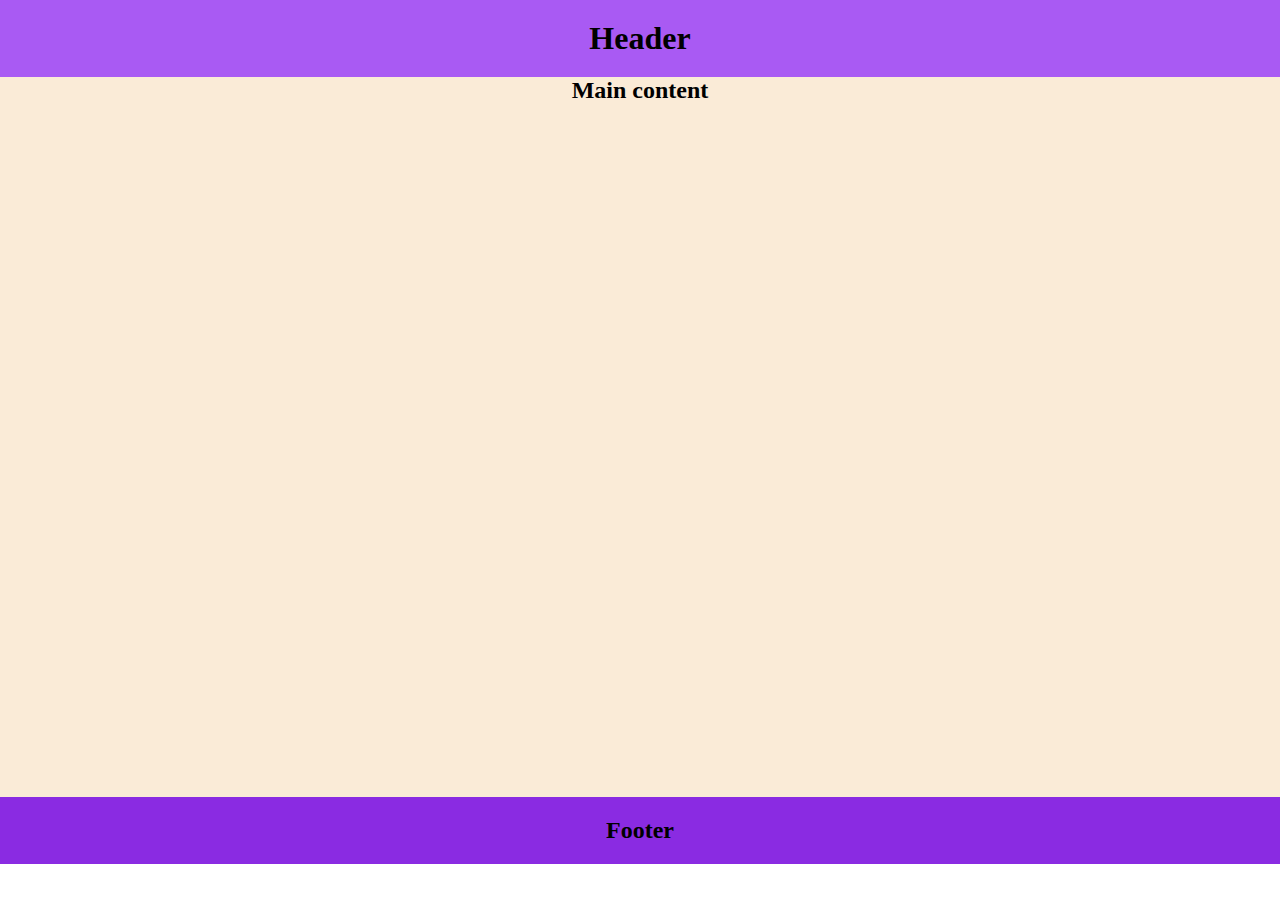
<file: 01-layout/index.html>
<!DOCTYPE html>
<html lang="en">
<head>
    <meta charset="UTF-8">
    <meta http-equiv="X-UA-Compatible" content="IE=edge">
    <meta name="viewport" content="width=device-width, initial-scale=1.0">
    <title>Document</title>
    <link rel="stylesheet" href="style.css">
</head>
<body>
    <header>
        <section class="encabezado">
            <h1>Header</h1>
        </section>
    </header>
    <main>
        <section class="cuerpo">
            <h2>Main content</h2>
        </section>
    </main>
    <footer>
        <section class="pie">
            <h2>Footer</h2>
        </section>
    </footer>
</body>
</html>
</file>
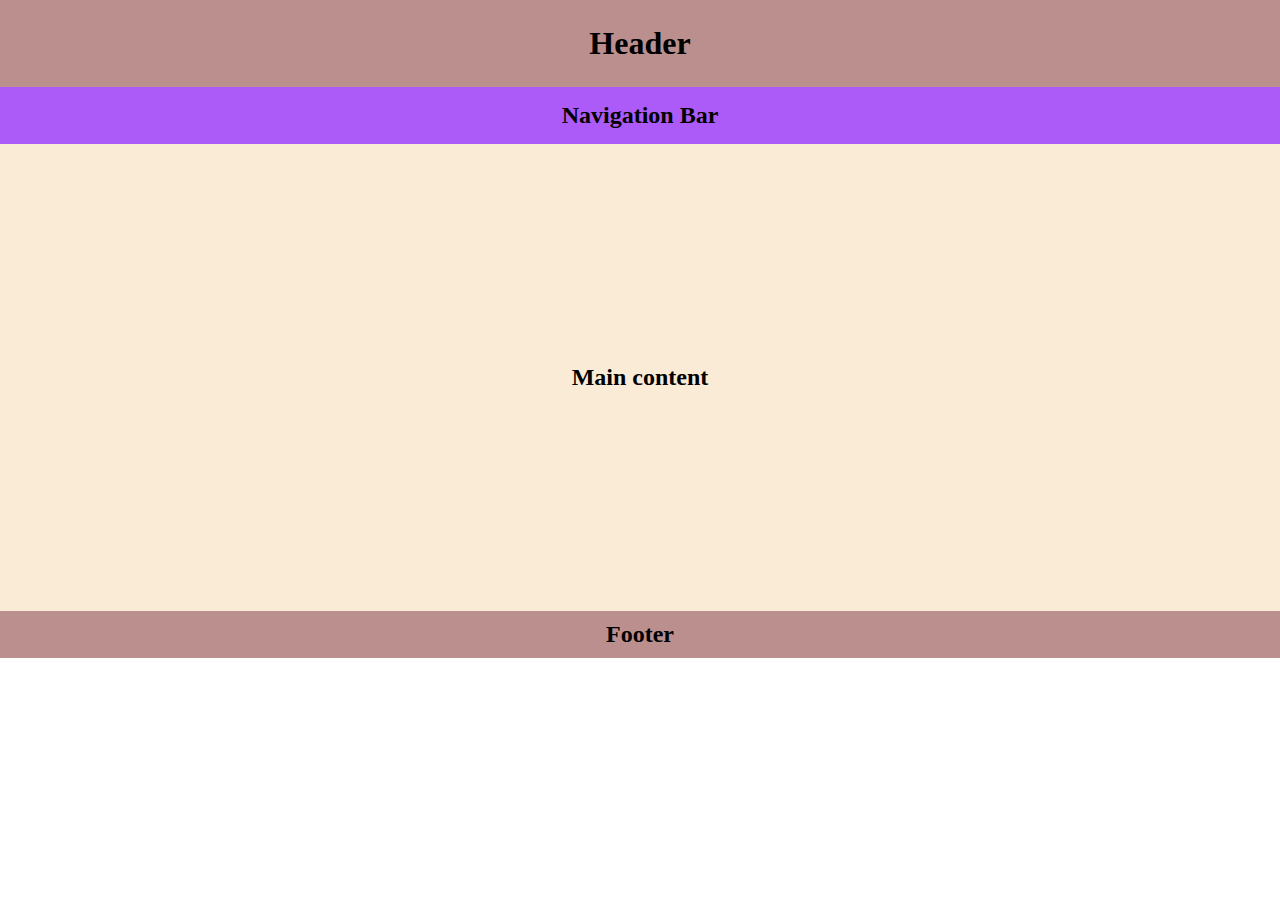
<file: 02-layout/index.html>
<!DOCTYPE html>
<html lang="en">
<head>
    <meta charset="UTF-8">
    <meta http-equiv="X-UA-Compatible" content="IE=edge">
    <meta name="viewport" content="width= , initial-scale=1.0">
    <title>Document</title>
    <link rel="stylesheet" href="style.css">
</head>
<body>
    <header>
        <section class="encabezado">
            <h1>Header</h1>
        </section>
    </header>
    <main>
        <section class="barra">
            <h2>Navigation Bar</h2>
        </section>
        <section class="cuerpo">
            <h2>Main content</h2>
        </section>
       
    </main>
    <footer>
        <section class="pie">
            <h2>Footer</h2>
        </section>
    </footer>
</body>
</html>
</file>
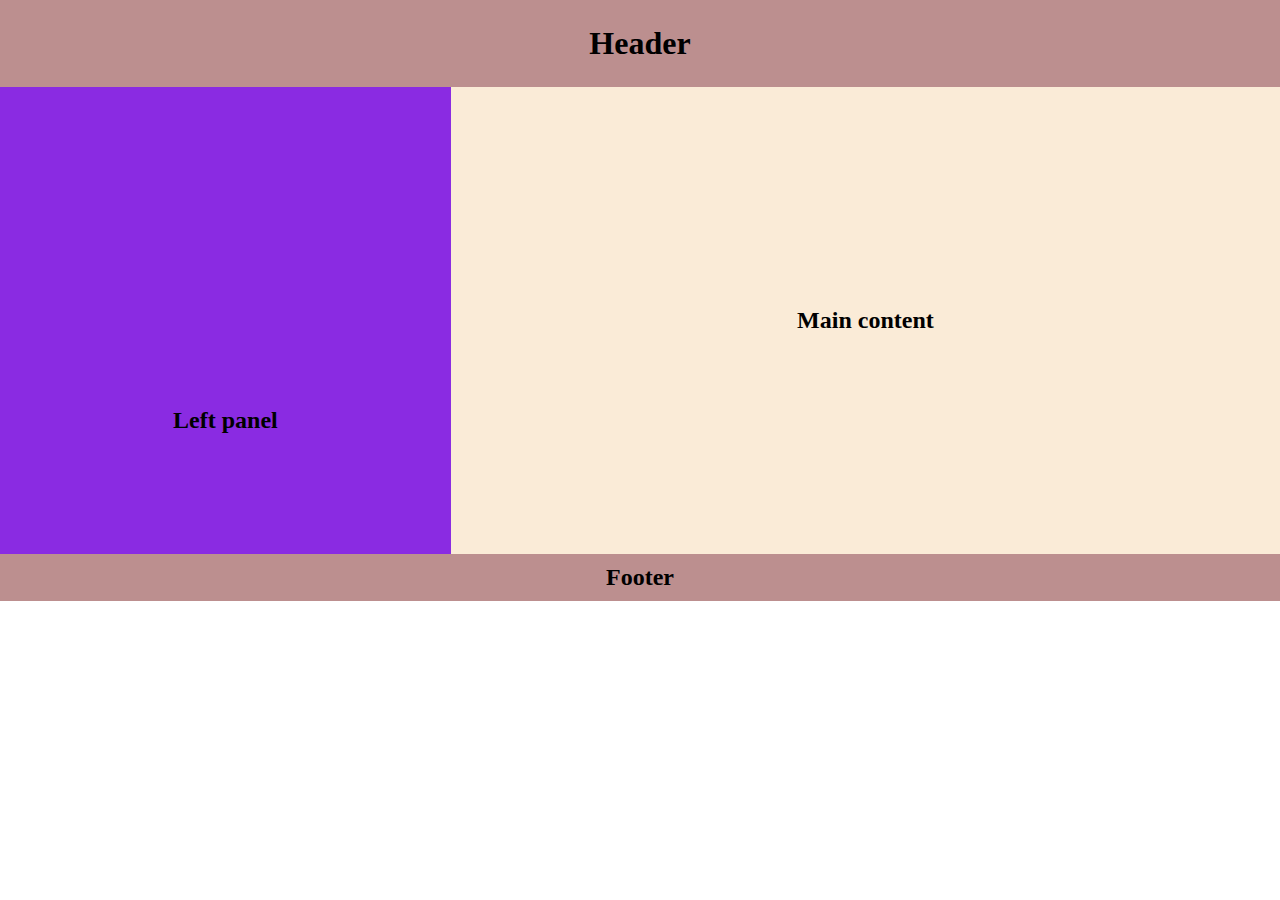
<file: 03-layout/index.html>
<!DOCTYPE html>
<html lang="en">
<head>
    <meta charset="UTF-8">
    <meta http-equiv="X-UA-Compatible" content="IE=edge">
    <meta name="viewport" content="width=device-width, initial-scale=1.0">
    <title>Document</title>
    <link rel="stylesheet" href="style.css">
</head>
<body>
     <header>
        <section class="encabezado">
            <h1>Header</h1>
        </section>
    </header>
    <main>
        <section class="left">
            <h2>Left panel</h2>
        </section>
        <section class="cuerpo">
            <h2>Main content</h2>
        </section>
       
    </main>
    <footer>
        <section class="pie">
            <h2>Footer</h2>
        </section>
    </footer>
</body>
</html>
</file>
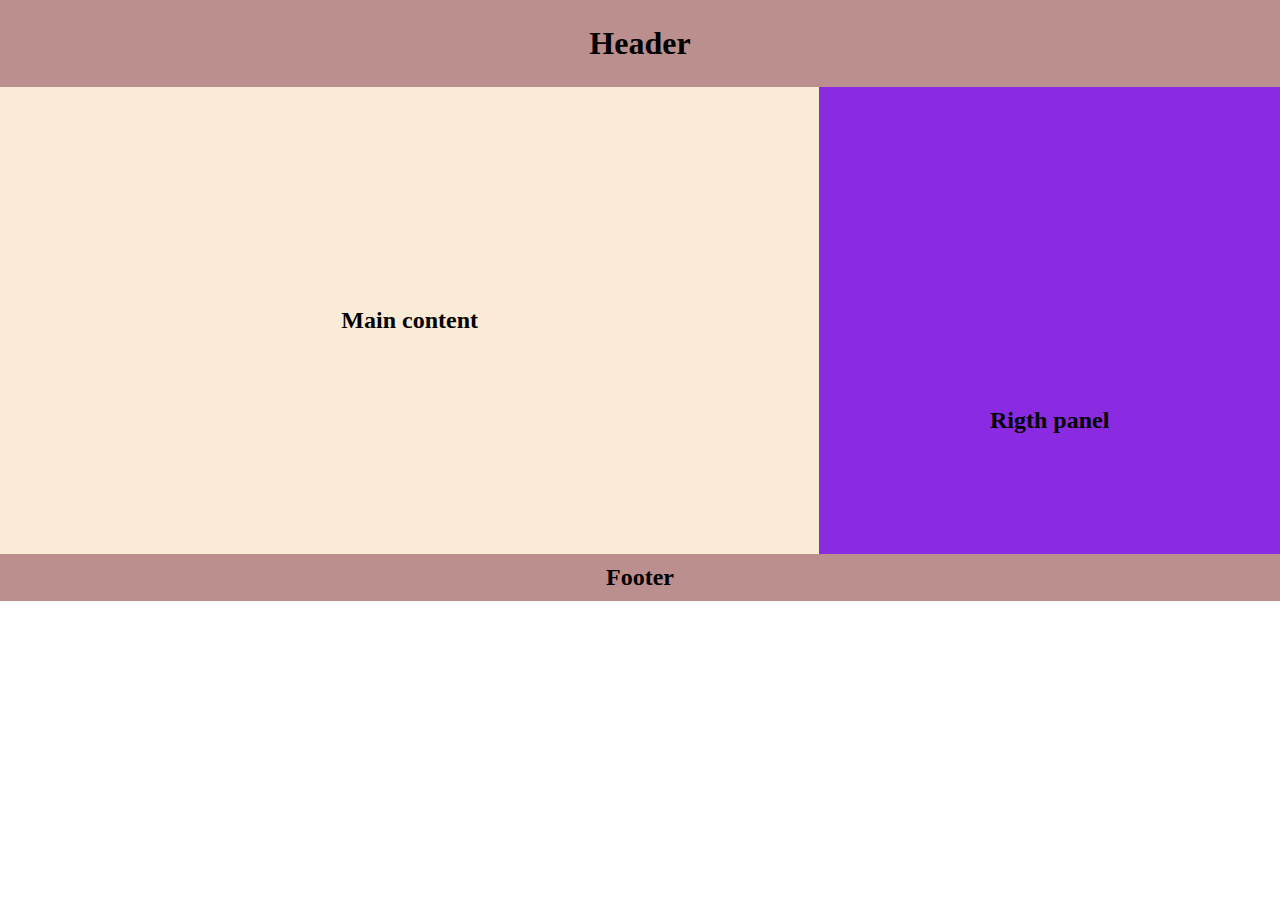
<file: 04-layout/index.html>
<!DOCTYPE html>
<html lang="en">
<head>
    <meta charset="UTF-8">
    <meta http-equiv="X-UA-Compatible" content="IE=edge">
    <meta name="viewport" content="width=device-width, initial-scale=1.0">
    <title>Document</title>
    <link rel="stylesheet" href="style.css">
</head>
<body>
      <header>
        <section class="encabezado">
            <h1>Header</h1>
        </section>
    </header>
    <main>
        
        <section class="cuerpo">
            <h2>Main content</h2>
        </section>
        <section class="right">
            <h2>Rigth panel</h2>
        </section>
    </main>
    <footer>
        <section class="pie">
            <h2>Footer</h2>
        </section>
    </footer>
</body>
</html>
</file>
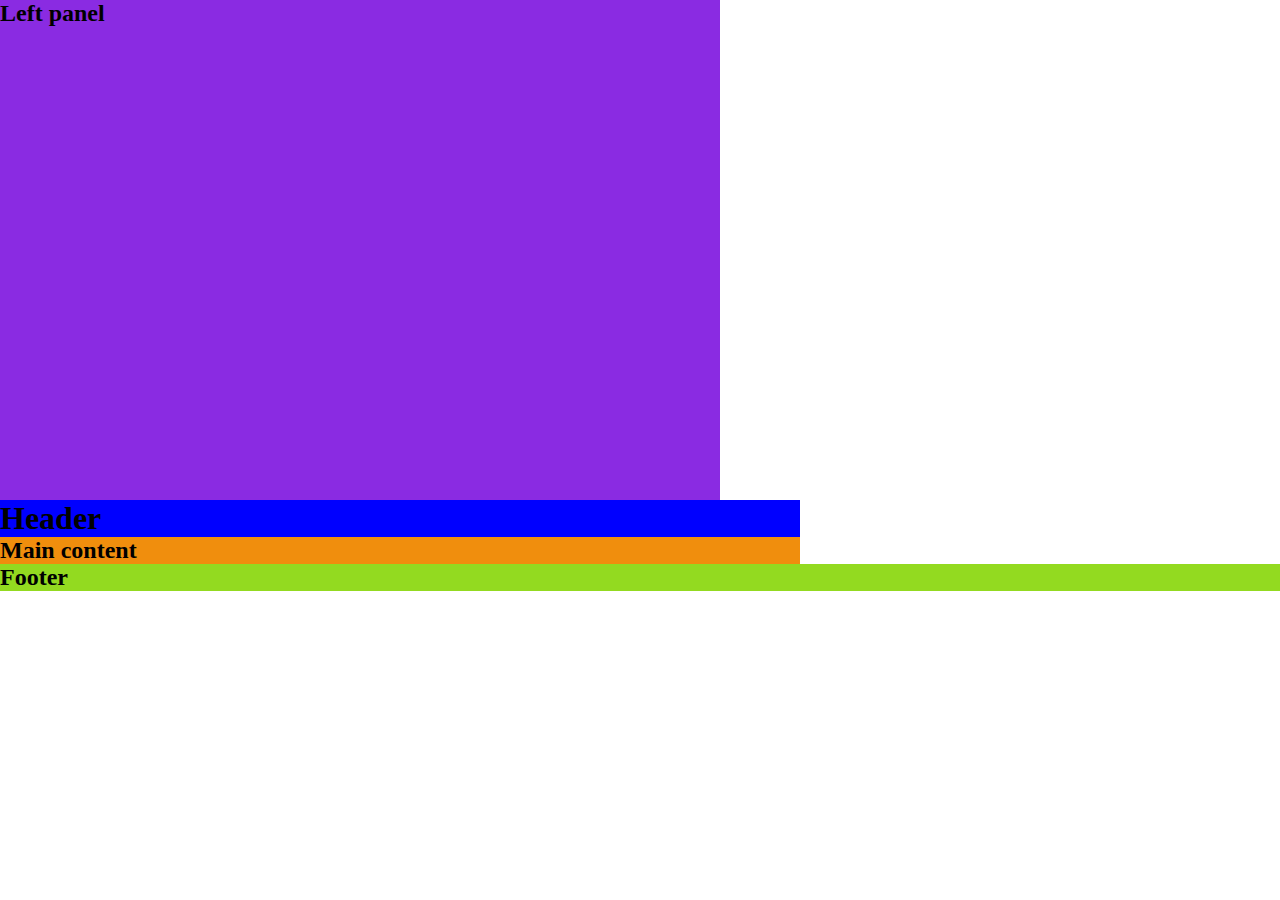
<file: 05-layout/index.html>
<!DOCTYPE html>
<html lang="en">
  <head>
    <meta charset="UTF-8" />
    <meta http-equiv="X-UA-Compatible" content="IE=edge" />
    <meta name="viewport" content="width=device-width, initial-scale=1.0" />
    <title>Document</title>
    <link rel="stylesheet" href="style.css" />
  </head>
  <body>
    <section class="left">
      <h2>Left panel</h2>
    </section>
    <div class="contenedor">
        <header>
      <section class="encabezado">
        <h1>Header</h1>
      </section>
    </header>
    <main>
      <section class="cuerpo">
        <h2>Main content</h2>
      </section>
    </main>
    </div>
    <footer>
      <section class="pie">
        <h2>Footer</h2>
      </section>
    </footer>
  </body>
</html>
</file>
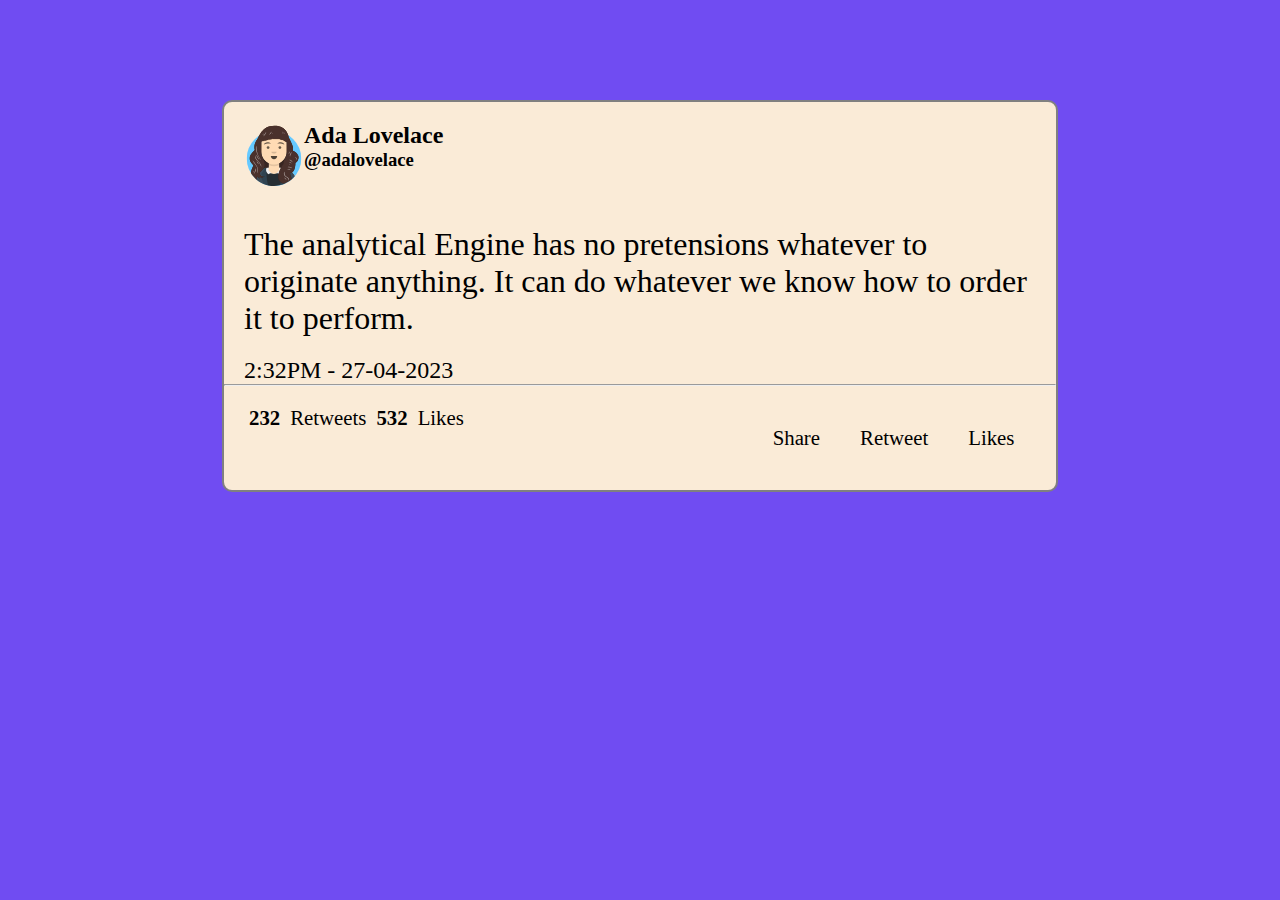
<file: 10-tweet/index.html>
<!DOCTYPE html>
<html lang="en">
  <head>
    <meta charset="UTF-8" />
    <meta http-equiv="X-UA-Compatible" content="IE=edge" />
    <meta name="viewport" content="width=device-width, initial-scale=1.0" />
    <title>Tweet</title>
    <link rel="stylesheet" href="style.css" />
  </head>
  <body>
    <div class="contenedor">
      <div class="avatar">
        <img src="avatar.svg" alt="avatar" width="60px" />
        <div>
          <h2>Ada Lovelace</h2>
          <h3>@adalovelace</h3>
        </div>
      </div>
      <div>
        <p>
          The analytical Engine has no pretensions whatever to originate
          anything. It can do whatever we know how to order it to perform.
        </p>
      </div>
      <div>
        <time datetime="2023-4-27">2:32PM - 27-04-2023</time>
    </div>
      <hr />
      <div class="navbar">
       <div class="bar">
        <span class="num">232</span><span class="noNum">Retweets</span
        ><span class="num">532</span><span class="noNum">Likes</span>
        </div>
      
      <div class="nav">
        <a href="#share">Share</a>
        <a href="#retweet">Retweet</a>
        <a href="#likes">Likes</a>
      </div>
    </div>
    </div>
  </body>
</html>
</file>
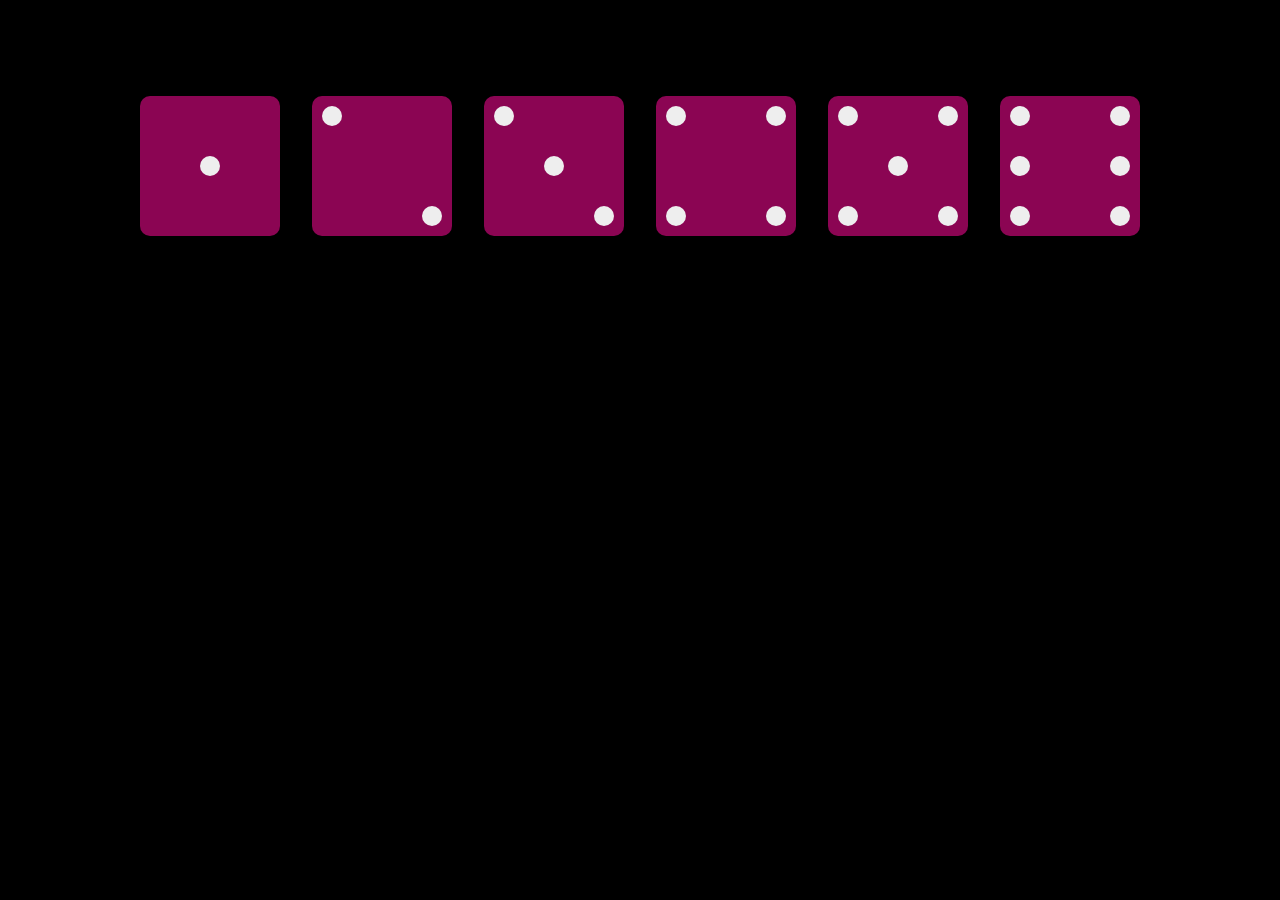
<file: 11-dados/index.html>
<!DOCTYPE html>
<html lang="en">
<head>
    <meta charset="UTF-8">
    <meta http-equiv="X-UA-Compatible" content="IE=edge">
    <meta name="viewport" content="width=device-width, initial-scale=1.0">
    <title>Dados</title>
    <link rel="stylesheet" href="style.css">
</head>
<body>
    <h1>Juego de dados</h1>
    <div class="container">
      <div class="cara-1">
        <div class="punto"></div>
      </div>
      <div class="cara-2">
        <div class="punto"></div>
        <div class="punto"></div>
      </div>
      <div class="cara-3">
        <div class="punto"></div>
        <div class="punto"></div>
        <div class="punto"></div>
      </div>
      <div class="cara-4">
        <div class="columna">
          <div class="punto"></div>
          <div class="punto"></div>
        </div>
        <div class="columna">
          <div class="punto"></div>
          <div class="punto"></div>
        </div>
      </div>
      <div class="cara-5">
        <div class="columna">
          <div class="punto"></div>
          <div class="punto"></div>
        </div>
        <div class="punto medio"></div>
        <div class="columna">
          <div class="punto"></div>
          <div class="punto"></div>
        </div>
      </div>
      <div class="cara-6">
        <div class="columna">
          <div class="punto"></div>
          <div class="punto"></div>
          <div class="punto"></div>
        </div>
        <div class="columna">
          <div class="punto"></div>
          <div class="punto"></div>
          <div class="punto"></div>
        </div>
      </div>
    </div>
</body>
</html>
</file>
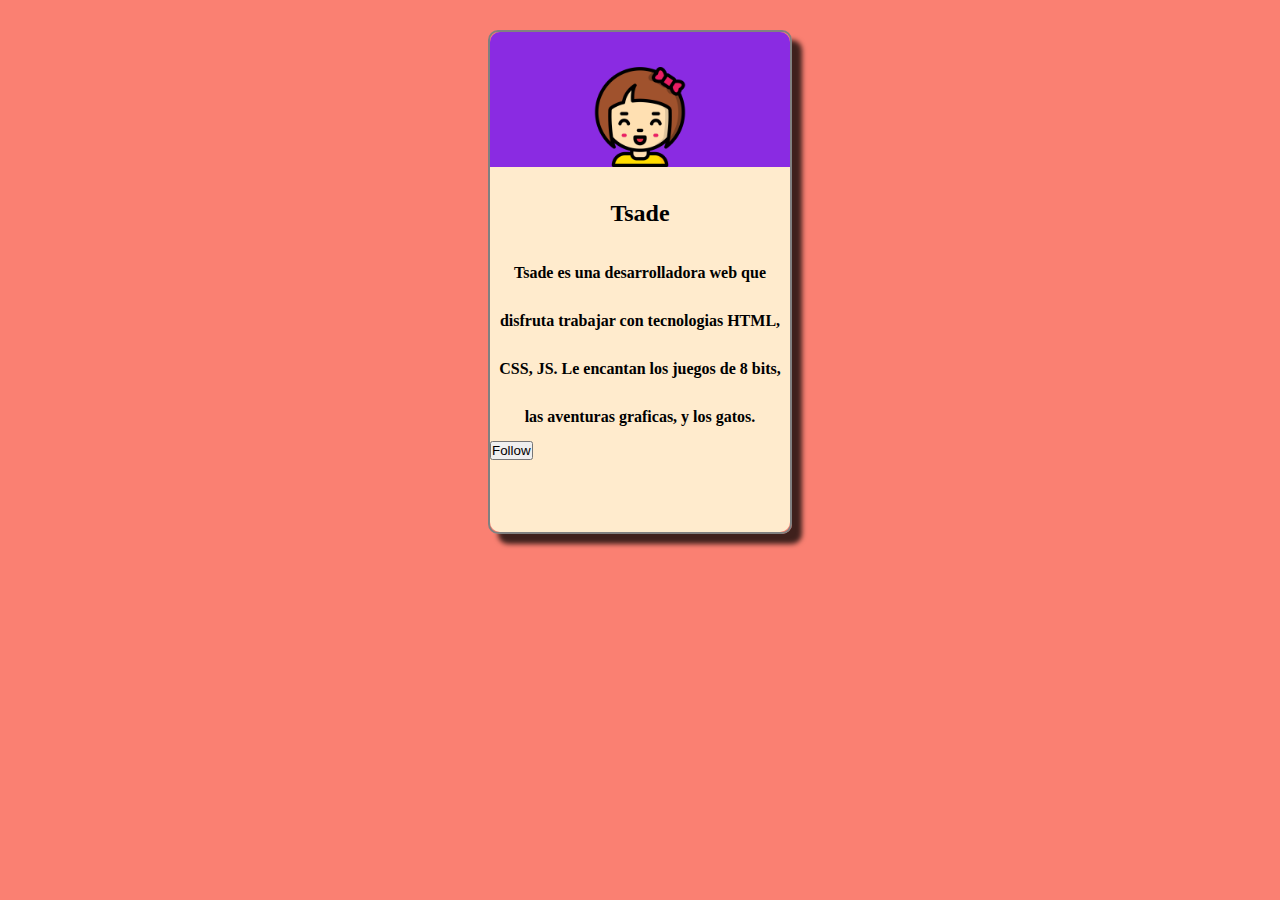
<file: 12-card-de-usuario/index.html>
<!DOCTYPE html>
<html lang="en">
<head>
    <meta charset="UTF-8">
    <meta http-equiv="X-UA-Compatible" content="IE=edge">
    <meta name="viewport" content="width=device-width, initial-scale=1.0">
    <title>Card usuario</title>
    <link rel="stylesheet" href="style.css">
</head>
<body>
    <div class="contenedor">
        <div class="imagen">
            <img src="img/nina (1).png" alt="avatar nena" width="100px">
        </div>
        <div class="texto">
            <h2>Tsade</h2>
            <p>Tsade es una desarrolladora web que disfruta trabajar con tecnologias HTML, CSS, JS. Le encantan los juegos de 8 bits, las aventuras graficas, y los gatos.</p>
        </div>
        <div class="boton"><button>Follow</button></div>
    </div>
</body>
</html>
</file>
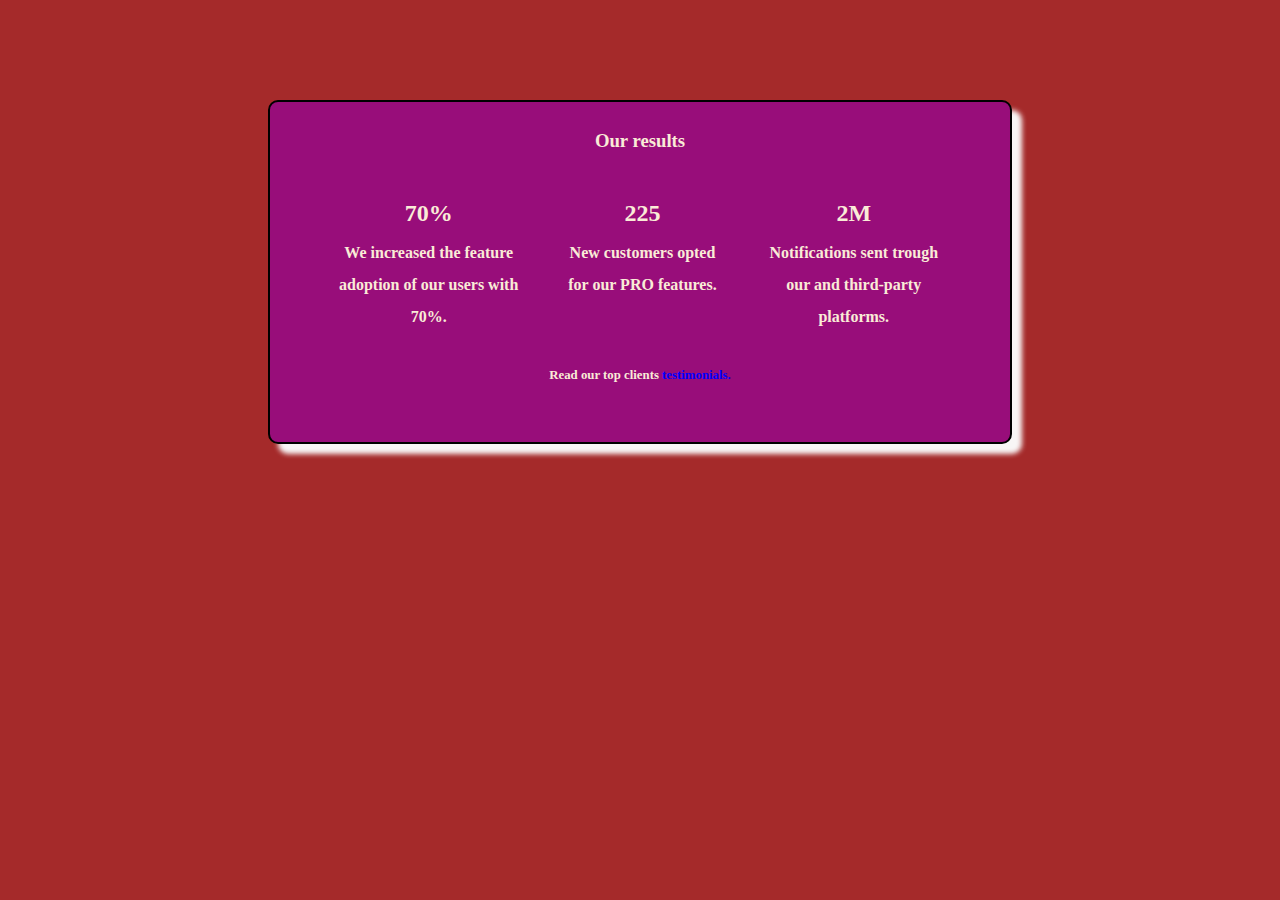
<file: 13-card-de-estadisticas/index.html>
<!DOCTYPE html>
<html lang="en">
  <head>
    <meta charset="UTF-8" />
    <meta http-equiv="X-UA-Compatible" content="IE=edge" />
    <meta name="viewport" content="width=device-width, initial-scale=1.0" />
    <title>Document</title>
    <link rel="stylesheet" href="style.css" />
  </head>
  <body>
    <div class="contenedor">
      <div class="texto"><h3>Our results</h3></div>
      <div class="contenedor2">
        <div class="box">
          <h2>70%</h2>
          <p>We increased the feature adoption of our users with 70%.</p>
        </div>
        <div class="box">
          <h2>225</h2>
          <p>New customers opted for our PRO features.</p>
        </div>
        <div class="box">
          <h2>2M</h2>
          <p>Notifications sent trough our and third-party platforms.</p>
        </div>
        </div>
        <div class="diferente">
          <p>Read our top clients <span class="azul">testimonials.</span></p>
        </div>
      
    </div>
  </body>
</html>
</file>
<file: 01-layout/style.css>
* {
  margin: 0;
  padding: 0;
}
.encabezado {
  background-color: rgb(169, 90, 243);
  padding: 20px 100px;
  text-align: center;
}


.cuerpo {
  background-color: antiquewhite;
  text-align: center;
  height: 80vh;
  justify-content: center;
  align-items: center;
}
.pie{
    background-color: blueviolet;
    padding: 20px;
    text-align: center;
}
</file>
<file: 02-layout/style.css>
*{
    margin: 0;
    padding: 0;
}
.encabezado{
    background-color: rosybrown;
    text-align: center;
    padding: 25px;
}
.barra{
    background-color: rgb(172, 91, 248);
    text-align: center;
    padding: 15px;
}
.cuerpo{
    background-color: antiquewhite;
    text-align: center;
    padding: 220px;
}
.pie{
    background-color: rosybrown;
    text-align: center;
    padding: 10px;
}
</file>
<file: 03-layout/style.css>
*{
    margin: 0;
    padding: 0;
}

.encabezado{
    background-color: rosybrown;
    text-align: center;
    padding: 25px;
}
main{
    display: flex;
    justify-content: center;
}
.left{
    background-color: blueviolet;
    text-align: center;
    flex-grow: 2;
    align-content: center;
    padding-top: 200px;
}
.cuerpo{
    background-color: antiquewhite;
    text-align: center;
    padding: 220px 0px;
    flex-grow: 4;
}
.pie{
    background-color: rosybrown;
    text-align: center;
    padding: 10px;
}
</file>
<file: 04-layout/style.css>
*{
    margin: 0;
    padding: 0;
}
.encabezado{
    background-color: rosybrown;
    text-align: center;
    padding: 25px;
}
main{
    display: flex;
    justify-content: center;
}
.right{
    background-color: blueviolet;
    text-align: center;
    flex-grow: 2;
    align-content: center;
    padding-top: 200px;
}
.cuerpo{
    background-color: antiquewhite;
    text-align: center;
    padding: 220px 0px;
    flex-grow: 4;
}
.pie{
    background-color: rosybrown;
    text-align: center;
    padding: 10px;
}
</file>
<file: 05-layout/style.css>
*{
    margin: 0;
    padding: 0;
 
}


.left{
    background-color: blueviolet;
    width: 80vh;
    height: 500px;
  display: inline-block;
   
}
.contenedor{
   
}
.encabezado{
    background-color: blue;
    width: 800px;
    display: flex;
   
}
.cuerpo{
    background-color: rgb(240, 142, 13);
    width: 800px;

    
}
.pie{
    background-color: rgb(147, 218, 32);
}
</file>
<file: 10-tweet/style.css>
* {
  margin: 0;
  padding: 0;
}
body {
  background-color: rgb(112, 76, 242);
}
.contenedor {
  width: 65%;
  background-color: antiquewhite;
  border: 2px solid gray;
  border-radius: 10px;
  margin: 100px auto;
}
.avatar {
  display: flex;
  padding: 20px;
}
p {
  font-size: 2em;
  padding: 20px 20px;
}
time {
  font-size: 1.5em;
  padding-left: 20px;
}
.navbar {
  width: 95%;
  display: flex;
  padding: 20px 20px;
  justify-content: space-between;
}
.num {
  font-weight: 900;
}

span {
  font-size: 1.3em;
  padding: 5px;
}
a {
  font-size: 1.3em;
  padding: 20px;
  text-decoration: none;
  color: black;
}
.nav {
 
display: flex;
justify-content: end;
 
}
</file>
<file: 11-dados/style.css>
* {
    box-sizing:inherit;
  }
  body {
    padding: 0;
    font-family: sans-serif;
    background-color: black;
  }
  
  h1 {
    text-align: center;
  }
  .container {
    display: flex;
    flex-wrap: wrap;
    justify-content: center;
  }
  
  [class^="cara-"] {
    background-color: #8b0553;
    display: flex;
    width: 120px;
    height: 120px;
    padding: 10px;
    margin: 1em;
    border-radius: 10px;
  }
  
  .cara-1 {
    justify-content: center;
    align-items: center;
  }
  
  .cara-2 {
    justify-content: space-between;
  }
  
  .cara-2 .punto:nth-child(2) {
    align-self: flex-end;
  }
  
  .cara-3 {
    flex-direction: column;
    justify-content: space-between;
  }
  .cara-3 .punto:nth-child(2) {
    align-self: center;
  }
  
  .cara-3 .punto:nth-child(3) {
    align-self: flex-end;
  }
  
  .cara-4 {
    justify-content: space-between;
  }
  
  .cara-4 .columna {
    display: flex;
    flex-direction: column;
    justify-content: space-between;
  }
  
  .cara-5 {
    justify-content: space-between;
  }
  
  .cara-5 .columna {
    display: flex;
    flex-direction: column;
    justify-content: space-between;
  }
  
  .cara-5 .medio {
    align-self: center;
  }
  
  .cara-6 {
    justify-content: space-between;
  }
  
  .cara-6 .columna {
    display: flex;
    flex-direction: column;
    justify-content: space-between;
  }
  
  
  .punto {
    width: 20px;
    height: 20px;
    background-color: #eee;
    border-radius: 50%;
  }
</file>
<file: 12-card-de-usuario/style.css>
*{
    margin: 0;
    padding: 0;
}
body{
    background-color: salmon;
}
.contenedor{
    width: 300px;
    height: 500px;
    border: 2px solid gray;
    margin: 30px auto;
    border-radius: 10px;
    box-shadow: 10px 10px 5px 0px rgba(0,0,0,0.75);
}
.imagen{
    display: flex;
    justify-content: center;
    padding-top: 35px;
    background-color: blueviolet;
    border-top-right-radius: 10px;
    border-top-left-radius: 10px;
}
.texto{
    font-weight: bold;
    text-align: center;
    padding-top: 10px;
    line-height: 3;
    background-color: blanchedalmond;
}
.boton{
    background-color: blanchedalmond;
    padding-bottom: 72px;
    border-bottom-left-radius: 10px;
    border-bottom-right-radius: 10px;
}
</file>
<file: 13-card-de-estadisticas/style.css>
*{
    margin: 0;
    padding: 0;
}
body{
    background-color: brown;
}
.contenedor{
    width: 700px;
    height: 300px;
    border: 2px solid black;
    margin: 100px auto;
    border-radius: 10px;
    background-color: #980D7A;
    color: antiquewhite;
    line-height: 2;
    font-weight: bold;
    box-shadow: 10px 10px 5px 0px rgba(249, 248, 248, 0.993);
    text-align: center;
    padding: 20px;
}
.contenedor2{
    background-color:  #980D7A ;
    display: flex;
    margin: 20px;
}
.box{
   
    text-align: center;
    margin:10px 20px;
}
.azul{
    color:blue;
}
.diferente{
    font-size: 0.8em;
}
</file>
